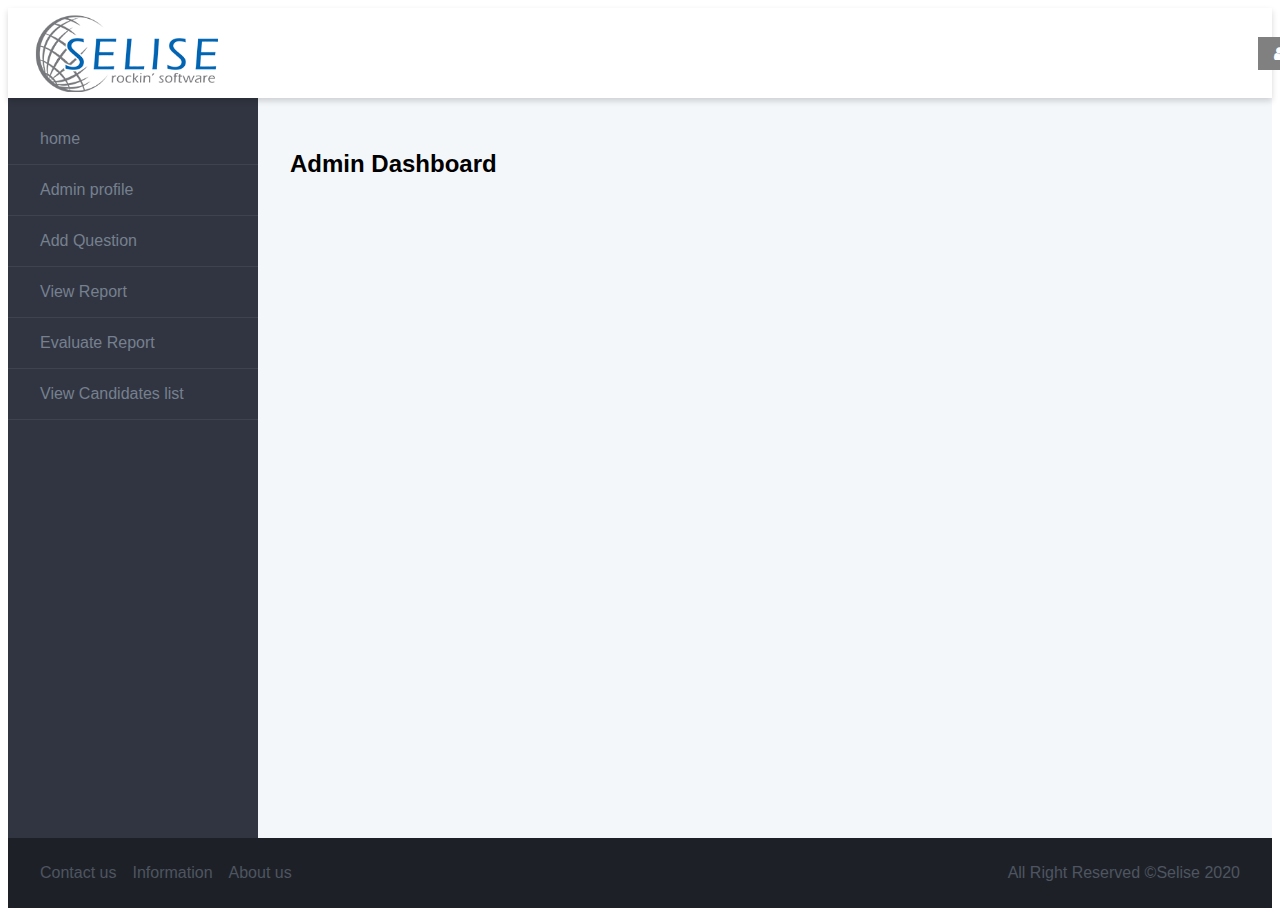
<file: admin_dashboard.html>
<!DOCTYPE html>
<html lang="en">
<head>
    <meta charset="UTF-8">
    <meta charset="UTF-8">
    <meta name="viewport" content="width=device-width, initial-scale=1">
    <link href="https://stackpath.bootstrapcdn.com/font-awesome/4.7.0/css/font-awesome.min.css" rel="stylesheet">

    <title>dashboard</title>
    <link rel="stylesheet" type="text/css" href="dashboard.css">
</head>
<body>


<div class="admin">
    <header class="admin__header">
        <a href="#" class="logo">
            <img src="image/selise-logo.png" height="100" width="200" alt="logo"/></a>
        <div class="toolbar">
            <a href="#" class="logout"><button class="btn btn--primary"><span><i class="fa fa-user" aria-hidden="true"></i></span>  Administrator</button></a>
        </div>

    </header>
    <nav class="admin__nav">
        <ul class="menu">
            <li class="menu__item">
                <a class="menu__link" href="index.html">home</a>
            </li>
            <li class="menu__item">
                <a class="menu__link" href="#">Admin profile</a>
            </li>
            <li class="menu__item">
                <a class="menu__link" href="information.html">Add Question</a>
            </li>
            <li class="menu__item">
                <a class="menu__link" href="attemptquestion.html">View Report</a>
            </li>
            <li class="menu__item">
                <a class="menu__link" href="#">Evaluate Report</a>
            </li>
            <li class="menu__item">
                <a class="menu__link" href="#">View Candidates list</a>
            </li>
        </ul>
    </nav>
    <main class="admin__main">
        <h2>Admin Dashboard</h2>
        <div class="dashboard">
            <div class="dashboard__item">

            </div>


        </div>

    </main>
    <footer class="admin__footer">
        <ul class="ticker">
            <li class="ticker__item">Contact us</li>
            <li class="ticker__item">Information</li>
            <li class="ticker__item">About us</li>

        </ul>
        <span>
     All Right Reserved &copy;Selise 2020
    </span>
    </footer>
</div>

</body>
</html>
</file>
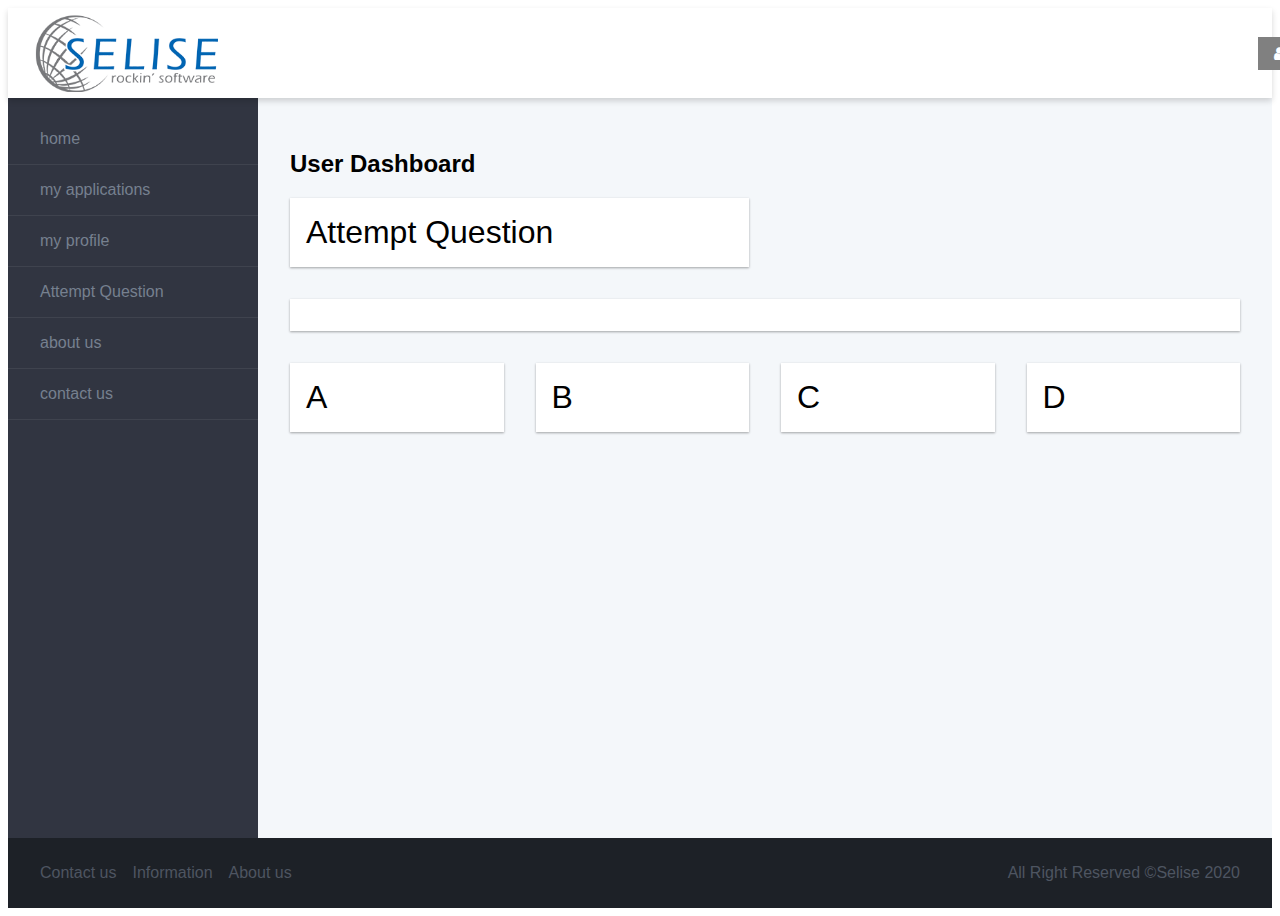
<file: attemptquestion.html>
<!DOCTYPE html>
<html lang="en">
<head>
    <meta charset="UTF-8">
    <meta charset="UTF-8">
    <meta name="viewport" content="width=device-width, initial-scale=1">
    <link href="https://stackpath.bootstrapcdn.com/font-awesome/4.7.0/css/font-awesome.min.css" rel="stylesheet">

    <title>dashboard</title>
    <link rel="stylesheet" type="text/css" href="dashboard.css">
</head>
<body>


<div class="admin">
    <header class="admin__header">
        <a href="#" class="logo">
            <img src="image/selise-logo.png" height="100" width="200" alt="logo"/></a>
        <div class="toolbar">
            <a href="#" class="logout"><button class="btn btn--primary"><span><i class="fa fa-user" aria-hidden="true"></i></span> Chening Yangden </button></a>
        </div>

    </header>
    <nav class="admin__nav">
        <ul class="menu">
            <li class="menu__item">
                <a class="menu__link" href="index.html">home</a>
            </li>
            <li class="menu__item">
                <a class="menu__link" href="#">my applications</a>
            </li>
            <li class="menu__item">
                <a class="menu__link" href="#">my profile</a>
            </li>
            <li class="menu__item">
                <a class="menu__link" href="#">Attempt Question</a>
            </li>
            <li class="menu__item">
                <a class="menu__link" href="#">about us</a>
            </li>
            <li class="menu__item">
                <a class="menu__link" href="#">contact us</a>
            </li>
        </ul>
    </nav>
    <main class="admin__main">
        <h2>User Dashboard</h2>
        <div class="dashboard">
            <div class="dashboard__item">
                <div class="card">
                    Attempt Question
                </div>
            </div>

            <div class="dashboard__item dashboard__item--full">
                <div class="card">

                </div>
            </div>
            <div class="dashboard__item dashboard__item--col">
                <div class="card">A</div>
            </div>
            <div class="dashboard__item dashboard__item--col">
                <div class="card">B</div>
            </div>
            <div class="dashboard__item dashboard__item--col">
                <div class="card">C</div>
            </div>
            <div class="dashboard__item dashboard__item--col">
                <div class="card">D</div>
            </div>
        </div>

    </main>
    <footer class="admin__footer">
        <ul class="ticker">
            <li class="ticker__item">Contact us</li>
            <li class="ticker__item">Information</li>
            <li class="ticker__item">About us</li>

        </ul>
        <span>
     All Right Reserved &copy;Selise 2020
    </span>
    </footer>
</div>

</body>
</html>
</file>
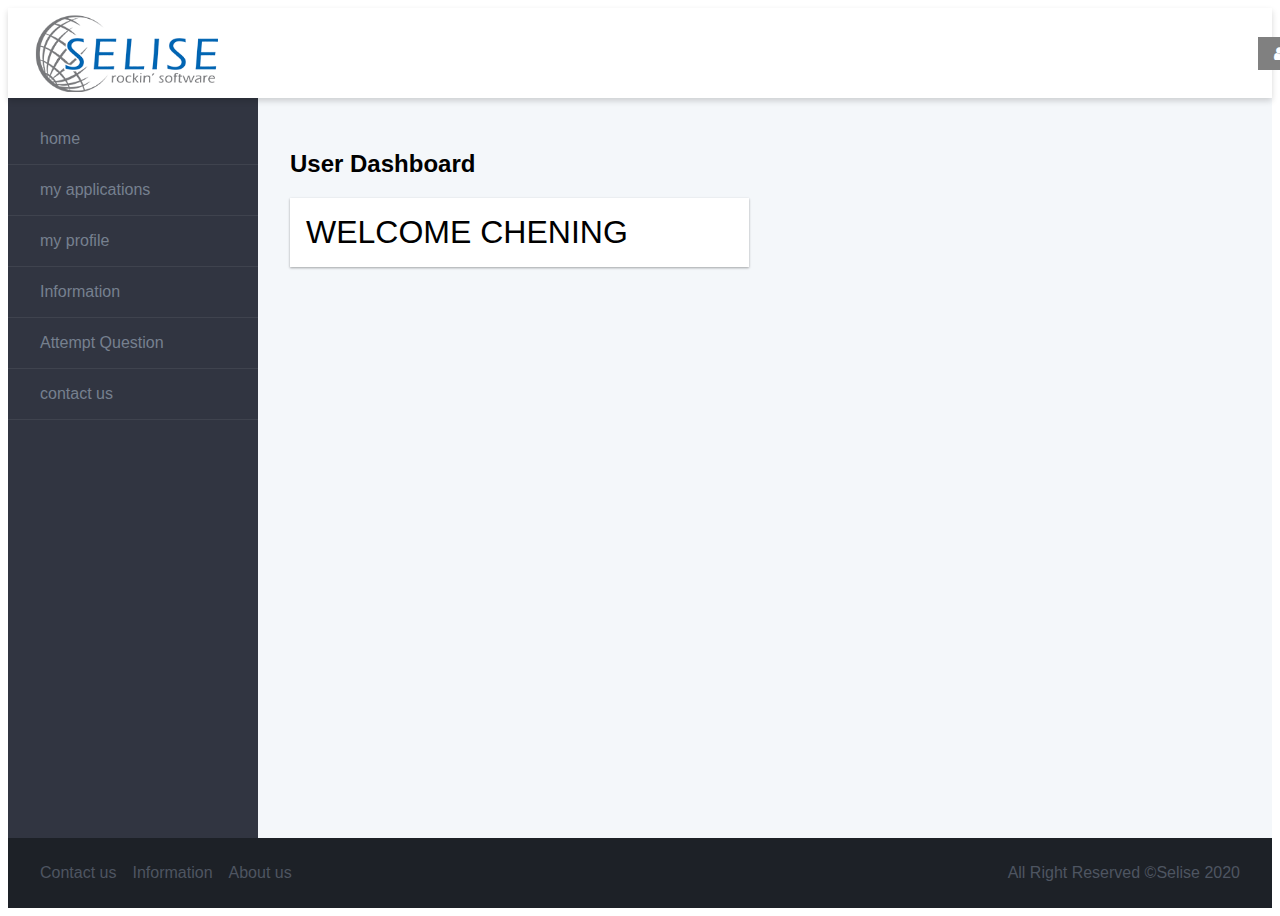
<file: dashboard.html>
<!DOCTYPE html>
<html lang="en">
<head>
    <meta charset="UTF-8">
    <meta charset="UTF-8">
    <meta name="viewport" content="width=device-width, initial-scale=1">
    <link href="https://stackpath.bootstrapcdn.com/font-awesome/4.7.0/css/font-awesome.min.css" rel="stylesheet">

    <title>dashboard</title>
    <link rel="stylesheet" type="text/css" href="dashboard.css">
</head>
<body>


<div class="admin">
    <header class="admin__header">
        <a href="#" class="logo">
            <img src="image/selise-logo.png" height="100" width="200" alt="logo"/></a>
        <div class="toolbar">
            <a href="#" class="logout"><button class="btn btn--primary"><span><i class="fa fa-user" aria-hidden="true"></i></span> Chening Yangden </button></a>
        </div>

    </header>
    <nav class="admin__nav">
        <ul class="menu">
            <li class="menu__item">
                <a class="menu__link" href="index.html">home</a>
            </li>
            <li class="menu__item">
                <a class="menu__link" href="#">my applications</a>
            </li>
            <li class="menu__item">
                <a class="menu__link" href="#">my profile</a>
            </li>
            <li class="menu__item">
                <a class="menu__link" href="information.html">Information</a>
            </li>
            <li class="menu__item">
                <a class="menu__link" href="attemptquestion.html">Attempt Question</a>
            </li>
            <li class="menu__item">
                <a class="menu__link" href="#">contact us</a>
            </li>
        </ul>
    </nav>
    <main class="admin__main">
        <h2>User Dashboard</h2>
        <div class="dashboard">
            <div class="dashboard__item">
                <div class="card">
                    WELCOME CHENING
                </div>
            </div>


        </div>

    </main>
    <footer class="admin__footer">
        <ul class="ticker">
            <li class="ticker__item">Contact us</li>
            <li class="ticker__item">Information</li>
            <li class="ticker__item">About us</li>

        </ul>
        <span>
     All Right Reserved &copy;Selise 2020
    </span>
    </footer>
</div>

</body>
</html>
</file>
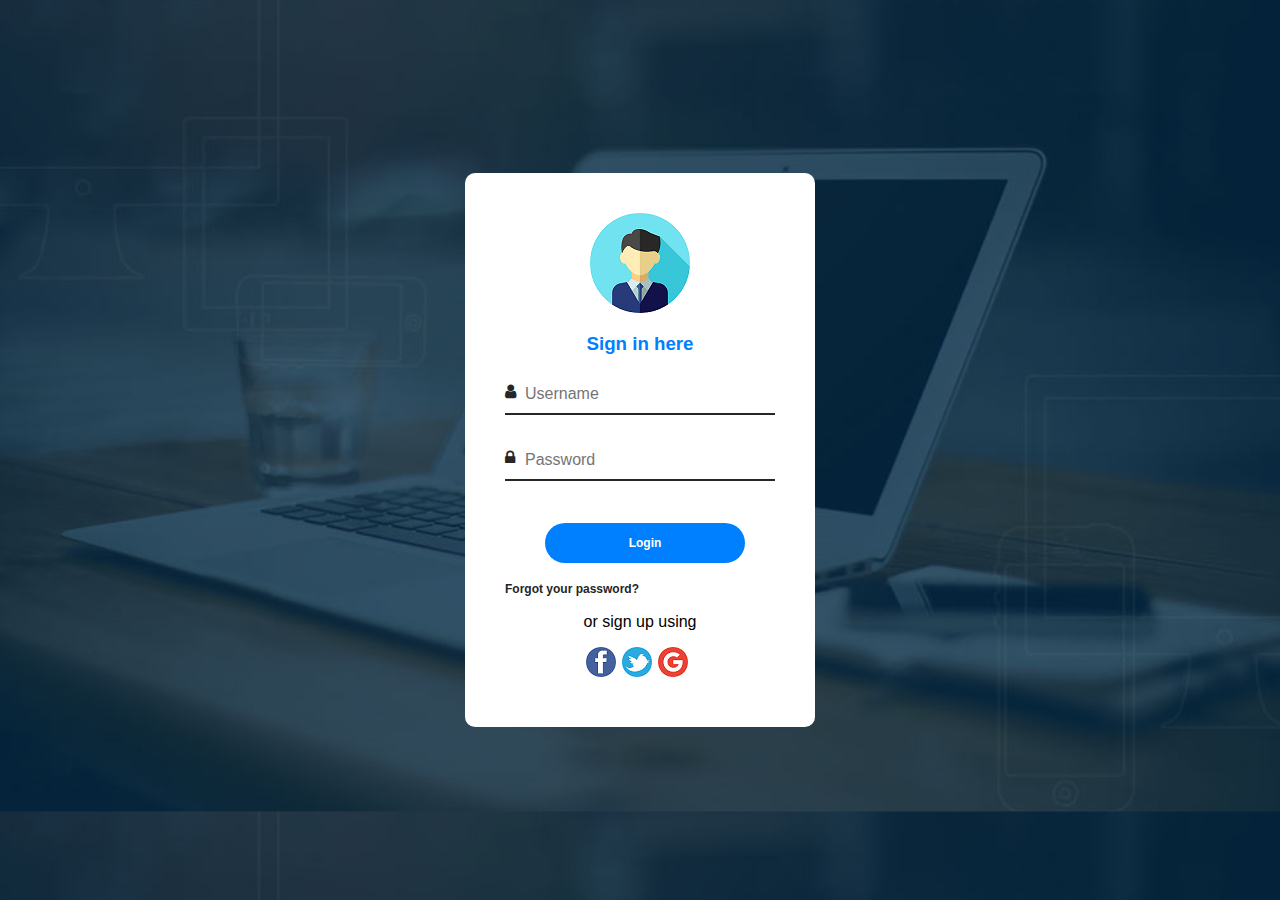
<file: login.html>
<!DOCTYPE html>
<html lang="en">
<head>
    <meta name="viewport" content="width=device-width, initial-scale=1.0" charset="UTF-8">
    <title>loginpage</title>
    <link rel="stylesheet" type="text/css" href="main.css">
    <link href="https://stackpath.bootstrapcdn.com/font-awesome/4.7.0/css/font-awesome.min.css" rel="stylesheet">
<body>
<div class="loginBox">
    <img class="user" src="image/user.png">
    <h3>Sign in here</h3>
    <form>
        <div class="inputBox">
            <input type="text" name=" " placeholder="Username">
            <span><i class="fa fa-user" aria-hidden="true"></i></span>
        </div>

        <div class="inputBox">
            <input type="password" name=" " placeholder="Password">
            <span><i class="fa fa-lock" aria-hidden="true"></i></span>

        </div>
        <div class="login">
        <ul>
            <li>
                <a href="dashboard.html" style="color: white">Login</a>
            </li>
        </ul>
        </div>
        <a href="#">Forgot your password?</a>
        <div class="social-links">
            <p>or sign up using</p>

            <div class="links-box">
                <a href=" "><img src="image/facebook.png"></a>
                    <a href=" "><img src="image/twitter.png"></a>
                        <a href=" "><img src="image/google.png"></a>
            </div>
        </div>
    </form>

</div>
</body>
</html>
</file>
<file: dashboard.css>
*,
*::before,
*::after {
  box-sizing: border-box; }

* {
  font-family: sans-serif; }

body {
  height: 100%;
  overflow-x: hidden; }

.admin {
  --spacing: 1rem;
  display: flex;
  flex-wrap: wrap;
  display: grid;
  height: 100vh;
  grid-template-rows: 90px 1fr 70px;
  grid-template-columns: 250px 1fr;
  grid-template-areas: "header header" "nav    main" "footer footer"; }
  .admin__header {
    display: flex;
    flex-basis: 100%;
    grid-area: header;
    height: 90px;
    background-color: #fff;
    box-shadow: 0 3px 6px rgba(0, 0, 0, 0.16);
    position: relative; }
  .admin__nav {
    flex: 0 0 250px;
    grid-area: nav;
    background-color: #313541; }
  .admin__main {
    flex: 1;
    grid-area: main;
    padding: var(--spacing);
    overflow-y: auto;
    overflow-x: hidden;
    -webkit-overflow-scrolling: touch;
    background-color: #f4f7fa; }
  .admin__footer {
    display: flex;
    grid-area: footer;
    flex-basis: 100%;
    justify-content: space-between;
    align-items: center;
    height: 70px;
    padding: 0 var(--spacing);
    color: #4e5561;
    background-color: #1d2127; }
  @media screen and (min-width: 48rem) {
    .admin {
      --spacing: 2rem; } }

.dashboard {
  --column-count: 2;
  display: flex;
  flex-wrap: wrap;
  margin: 0 calc(var(--spacing) * -0.5);
  display: grid;
  grid-template-columns: repeat(var(--column-count), 1fr);
  grid-gap: var(--spacing); }
  .dashboard__item {
    flex: 1 1 50%;
    grid-column-end: span 2;
    padding: calc(var(--spacing) / 2); }
    .dashboard__item--full {
      flex-basis: 100%;
      grid-column: 1 / -1; }
    .dashboard__item--col {
      flex-basis: calc(100% / var(--column-count));
      grid-column-end: span 1; }
  @media screen and (min-width: 48rem) {
    .dashboard {
      --column-count: 4; } }
  @supports (display: grid) {
    .dashboard {
      margin: 0; }
      .dashboard__item {
        padding: 0; } }

a {
  text-decoration: none;
  padding: 0;
  margin: 0; }

img {
  max-width: 100%;
  height: auto; }

.logo {
  display: flex;
  flex: 0 0 250px;
  height: 90px;
  justify-content: center;
  align-items: center;
  position: relative;
  margin: 0;
  color: #fff;
  background-color: white;
  font-size: 1rem; }
  .logo h1 {
    margin: 0; }

.toolbar {
  display: flex;
  flex-direction: row;
  justify-content: space-evenly;
  align-items: center;
  padding-left: 1000px; }

.menu {
  list-style-type: none;
  padding: 0;
  color: white; }
  .menu__item {
    border-bottom: 1px solid rgba(255, 255, 255, 0.07); }
  .menu__link {
    display: block;
    padding: 1rem 2rem;
    color: #76808f;
    text-decoration: none; }
    .menu__link:hover, .menu__link:focus {
      color: #fff;
      background-color: #1f222d; }

.card {
  height: 100%;
  padding: 1rem;
  font-size: 2rem;
  font-weight: 300;
  background-color: #fff;
  box-shadow: 0 1px 3px rgba(0, 0, 0, 0.12), 0 1px 2px rgba(0, 0, 0, 0.24);
  transition: all 0.3s cubic-bezier(0.25, 0.8, 0.25, 1); }

.btn {
  display: inline-block;
  border: 0;
  padding: 0.5rem 1rem;
  white-space: nowrap; }
  .btn--primary {
    color: #fff;
    background-color: gray;
    font-size: 15px; }

.toolbar button:hover {
  background: lightgrey; }

.ticker {
  list-style-type: none;
  padding: 0;
  margin: 0;
  display: flex;
  flex-wrap: wrap; }
  .ticker__item {
    margin-right: 1rem; }

/*# sourceMappingURL=dashboard.css.map */
</file>
<file: main.css>
img {
  max-width: 100%;
  height: auto; }

body {
  margin: 0;
  padding: 0;
  background-image: url("image/bg.jpg");
  background-size: cover;
  font-family: sans-serif;
  display: flex; }

.loginBox {
  position: absolute;
  top: 50%;
  left: 50%;
  transform: translate(-50%, -50%);
  width: 350px;
  min-height: 200px;
  background: #ffffff;
  border-radius: 10px;
  box-sizing: border-box;
  padding: 40px; }

h3 {
  margin: 0;
  padding: 0 0 20px;
  color: #0080FF;
  text-align: center; }

.user {
  margin: 0 auto;
  display: block;
  margin-bottom: 20px; }

.loginBox input {
  width: 100%;
  margin-bottom: 8px; }

.loginBox input[type="text"],
.loginBox input[type="password"] {
  border: none;
  border-bottom: 2px solid #262626;
  outline: none;
  height: 40px;
  color: #262626;
  background: transparent;
  font-size: 16px;
  padding-left: 20px;
  box-sizing: border-box; }

.loginBox input[type="text"]:focus,
.loginBox input[type="password"]:focus {
  border-bottom: 2px solid #0080FF; }

.inputBox {
  position: relative; }

.loginBox .login {
  margin-right: 30px; }

.inputBox span {
  position: relative;
  bottom: 40px;
  color: #262626; }

.loginBox input[type="submit"] {
  border: none;
  outline: none;
  height: 40px;
  font-size: 16px;
  background: #0080FF;
  border-radius: 20px;
  color: #ffffff;
  cursor: pointer; }

.loginBox a {
  color: #262626;
  font-size: 12px;
  font-weight: bold;
  text-decoration: none; }

ul li {
  color: white; }

.loginBox li {
  list-style: none; }

.loginBox ul li {
  background: #0080FF;
  text-align: center;
  border: none;
  outline: none;
  height: 30px;
  font-size: 16px;
  background: #0080FF;
  border-radius: 20px;
  color: #ffffff;
  cursor: pointer;
  padding-top: 10px; }

.loginBox .social-links .links-box {
  display: flex;
  width: 100%;
  justify-content: flex-start;
  padding-left: 75px; }

.loginBox .social-links .links-box a {
  position: center;
  margin-left: 6px; }

.social-links p {
  text-align: center; }

.links-box img {
  margin: 0 auto;
  display: block;
  margin-bottom: 10px; }

.links-box img:hover {
  box-shadow: 0px 0px 10px grey; }

.loginBox ul li:hover {
  background-color: #58CCED; }

a:hover {
  color: grey; }

/*# sourceMappingURL=main.css.map */
</file>
